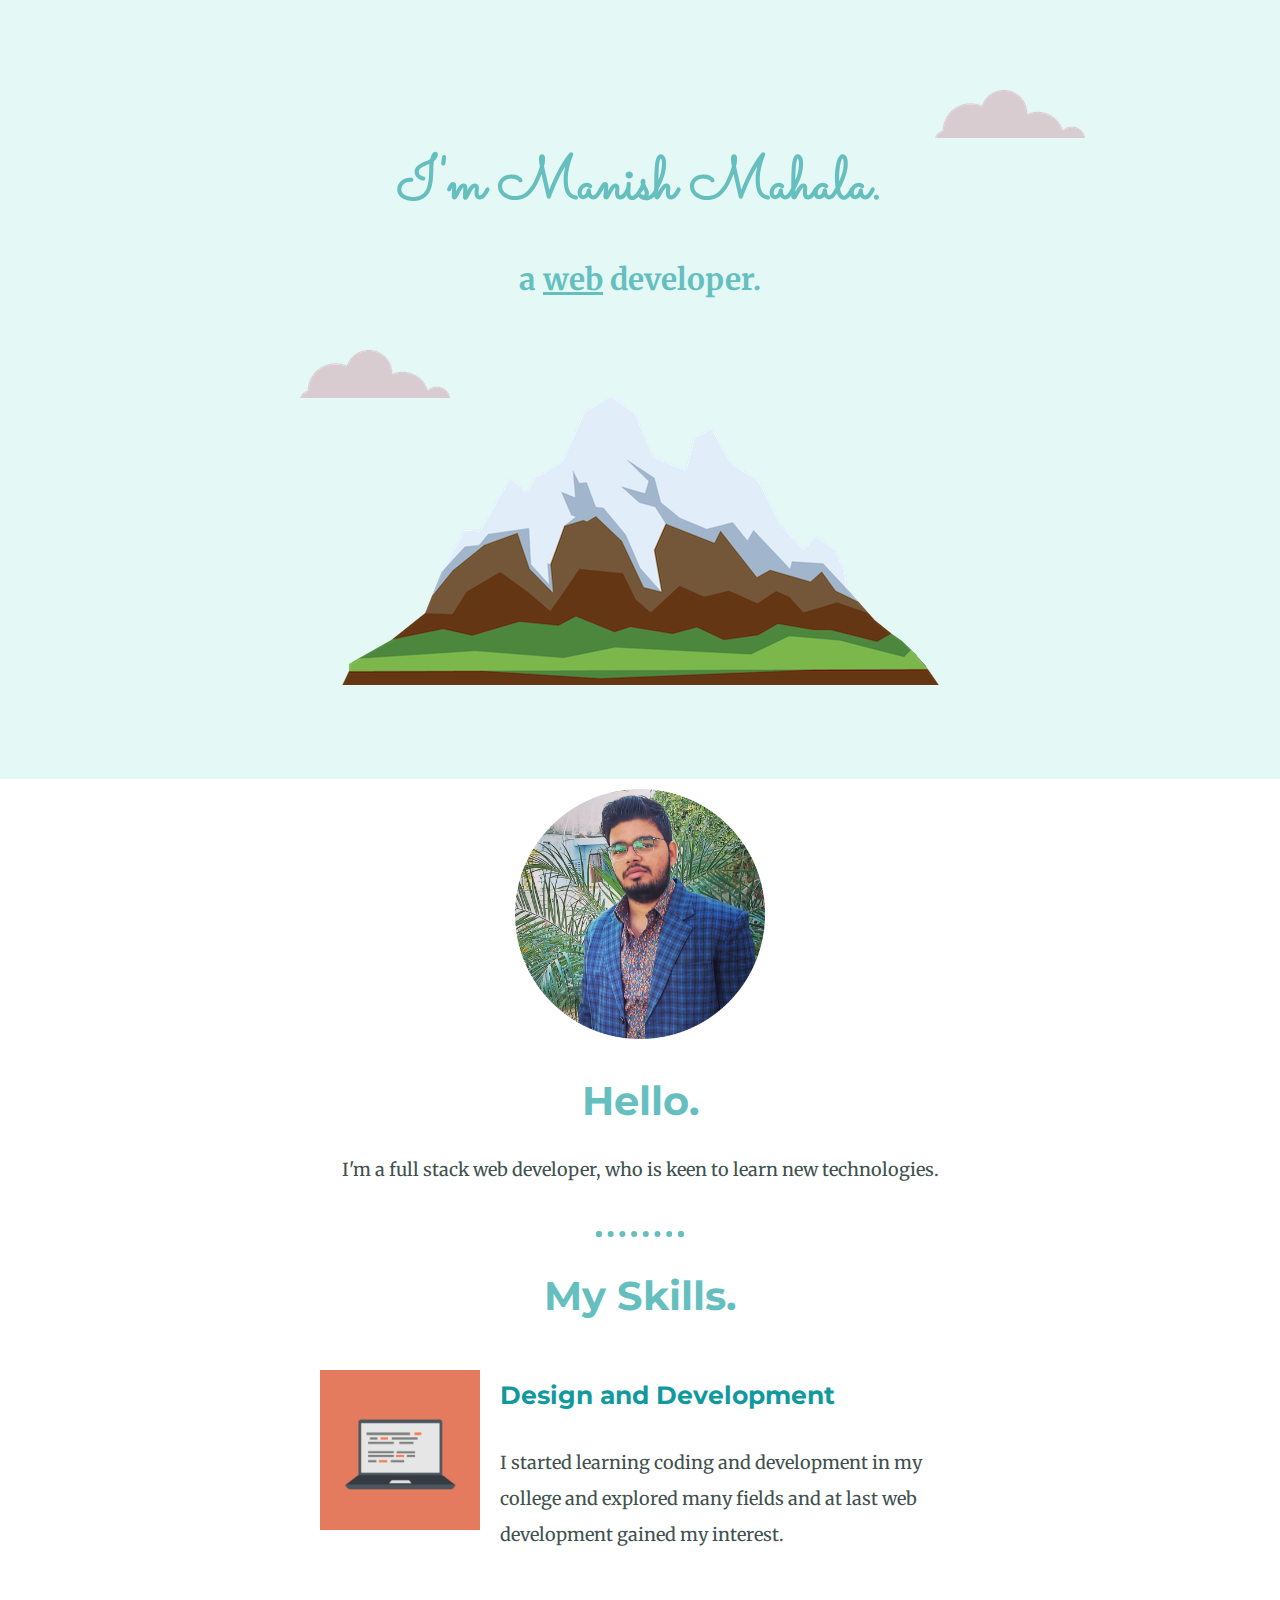
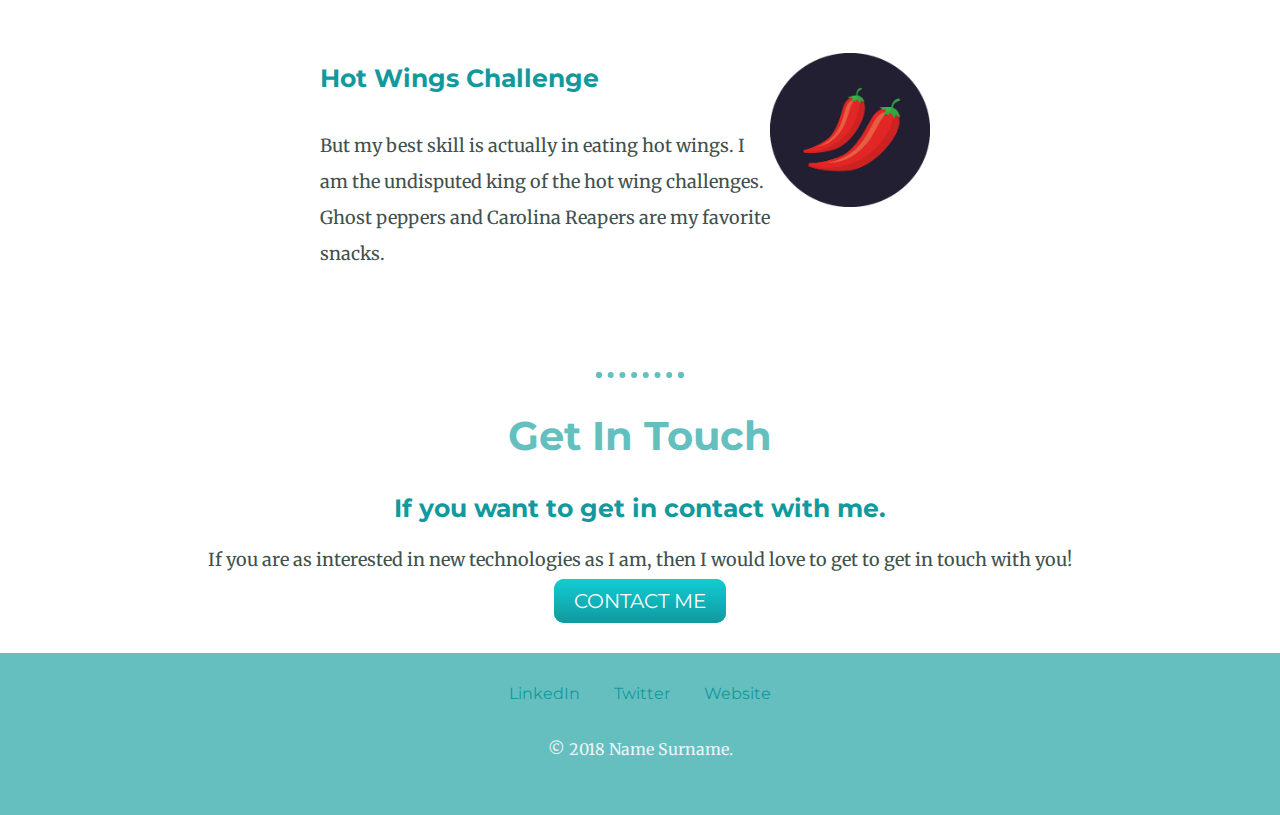
<file: index.html>
<!DOCTYPE html>
<html lang="en">
<head>
    <meta charset="UTF-8">
    <link rel="icon" href="monu.ico">
    <meta http-equiv="X-UA-Compatible" content="IE=edge">
    <meta name="viewport" content="width=device-width, initial-scale=1.0">
    <title>Manish Mahala</title>
    <link rel="stylesheet" href="css/style.css">
<link href="https://fonts.googleapis.com/css2?family=Merriweather:ital,wght@1,300&family=Montserrat:wght@300&family=Sacramento&display=swap" rel="stylesheet">
   
</head>
<body>
    <div class="top-container">
        <img class="top-cloud" src="images/cloud.png" alt="">
        <h1>I'm Manish Mahala.</h1>
        <p><b> a <span>web</span> developer.</b></p>
        <img class="bottom-cloud" src="images/cloud.png" alt="">
        <img src="images/mountain.png" alt="">
    </div>
    <div class="middle-container">
        <div class="profile">
          <img src="images/Manish.png" width="250" alt="">
          <h2> Hello.</h2>
          <p>I'm a full stack web developer, who is keen to learn new technologies.</p>
        </div>
        <hr>
        <div class="skills">
          <h2> My Skills. </h2>
          <div class="skill-row">
            <img class="computer-img" src="images/computer.png" alt="">
            <h3>Design and Development</h3>
            <p>I started learning coding and development in my college and explored many fields and at last web development gained my interest. </p>
          </div>
          <div class="skill-row">
            <img class="chillie-img" src="images/chillies.png" alt="">
            <h3>Hot Wings Challenge</h3>
            <p>But my best skill is actually in eating hot wings. I am the undisputed king of the hot wing challenges. Ghost peppers and Carolina Reapers are my favorite snacks.</p>
          </div>
        </div>
        <hr>
        <div class="contact-me">
          <h2>Get In Touch</h2>
          <h3>If you want to get in contact with me.</h3>
          <p>If you are as interested in new technologies as I am, then I would love to get to get in touch with you!</p>
          <a class="btn" href="contact-me.html">CONTACT ME</a>
        </div>
      </div>
      
      
      <div class="bottom-container">
        <a class="footer-link" href="https://www.linkedin.com/">LinkedIn</a>
        <a class="footer-link" href="https://twitter.com/">Twitter</a>
        <a class="footer-link" href="https://www.appbrewery.co/">Website</a>
        <p>© 2018 Name Surname.</p>
      </div>
      
</body>
</html>
</file>
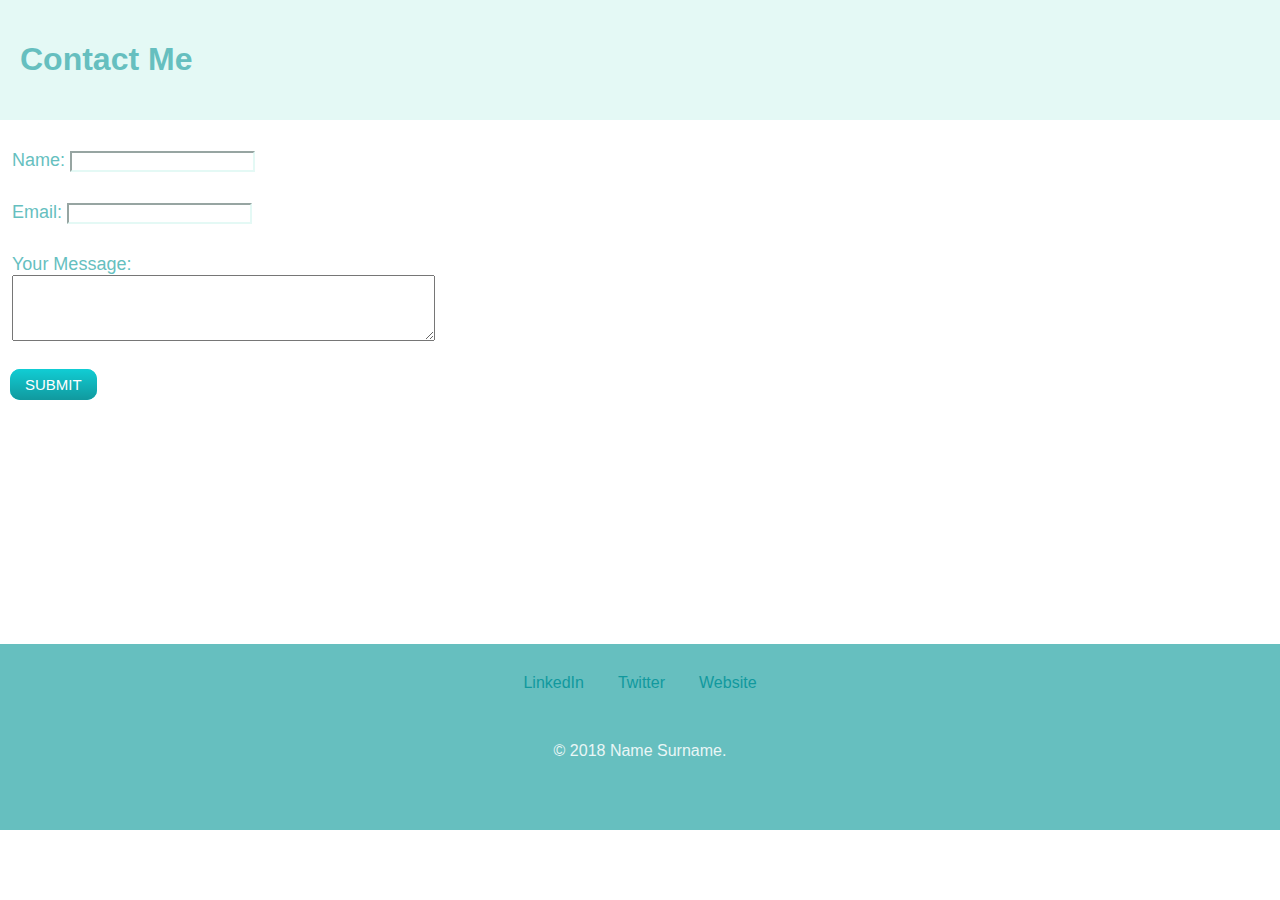
<file: contact-me.html>
<!DOCTYPE html>
<html lang="en">
<head>
    <link rel="icon" href="monu.ico">
    <meta charset="UTF-8">
    <meta http-equiv="X-UA-Compatible" content="IE=edge">
    <meta name="viewport" content="width=device-width, initial-scale=1.0">
    <title>Contact Me</title>
    <link rel="stylesheet" href="contact-me.css">
</head>
<body>
    <Div class="navbar">
        <h1>Contact Me</h1>
    </Div>
    <div class="middle-container">
        <p>Name: <input type="text"></p>
        <p>Email: <input type="email"></p>
        <p>Your Message: <br> <textarea rows="4" cols="50" name="comment" form="usrform"></textarea></p>
     </div>
     <a class="btn" href="index.html">SUBMIT</a>

<div class="bottom-container">
    <a class="footer-link" href="https://www.linkedin.com/">LinkedIn</a>
    <a class="footer-link" href="https://twitter.com/">Twitter</a>
    <a class="footer-link" href="https://www.appbrewery.co/">Website</a>
    <p>© 2018 Name Surname.</p>
  </div>
</body>
</html>
</file>
<file: css/style.css>
.top-container{
    padding: 90px;
    background-color: #E4F9F5;
}
.top-container p{
    font-size: 30px;
    color: #66BFBF;
    font-weight: normal;
}
body{
    color: #40514E;
    margin: 0px;
    padding: 0px;
    text-align: center;
    font-family: 'Merriweather', serif;
}
h1{
    color: #66BFBF;
    font-size: 60px;
    margin: 0px;
    font-family: 'Sacramento', cursive;
}
h2{
    font-size: 40px;
    color: #66BFBF;
    font-family: 'Montserrat', sans-serif;
}
h3{
    font-size: 25px;
    color: #11999E;
    font-family: 'Montserrat', sans-serif;
}
.skill-row{
    width: 50%;
    margin: 50px auto 100px auto;
    line-height: 2;
    text-align: left;
}
hr{
    border: dotted #66BFBF 6px;
    border-bottom: none;
    width: 6%;
    margin: 15px auto;
}
p{
    font-size: large;
}
.profile p{
    margin-bottom: 50px;
}
.top-cloud{
    position: relative;
    left: 370px;
    top: 0px;
}
.bottom-cloud{
    position: absolute;
    left: 300px;
    top: 350px;
}
span{
    text-decoration: underline;
}
.middle-container{
    margin-top: 10px;
}
.computer-img{
    width: 25%;
    float: left;
    margin-right: 20px;
}
.chillie-img{
    width: 25%;
    float: right;
    margin-right: 30px; 
}
.btn {
    background: #11cdd4;
    background-image: -webkit-linear-gradient(top, #11cdd4, #11999e);
    background-image: -moz-linear-gradient(top, #11cdd4, #11999e);
    background-image: -ms-linear-gradient(top, #11cdd4, #11999e);
    background-image: -o-linear-gradient(top, #11cdd4, #11999e);
    background-image: linear-gradient(to bottom, #11cdd4, #11999e);
    -webkit-border-radius: 10;
    -moz-border-radius: 10;
    border-radius: 10px;
    font-family: 'Montserrat', sans-serif;
    color: #ffffff;
    font-size: 20px;
    padding: 10px 20px 10px 20px;
    text-decoration: none;
  }
  
  .btn:hover {
    background: #30e3cb;
    background-image: -webkit-linear-gradient(top, #30e3cb, #2bc4ad);
    background-image: -moz-linear-gradient(top, #30e3cb, #2bc4ad);
    background-image: -ms-linear-gradient(top, #30e3cb, #2bc4ad);
    background-image: -o-linear-gradient(top, #30e3cb, #2bc4ad);
    background-image: linear-gradient(to bottom, #30e3cb, #2bc4ad);
    text-decoration: none;
  }
  .bottom-container{
      margin-top: 40px;
      padding: 30px 0 20px;
      background-color: #66BFBF;
  }
  a{
      color: #11999E;
      font-family: 'Montserrat', sans-serif;
      padding: 15px;
      text-decoration: none;
  }
  a:hover{
      color: #EAF6F6;
  }
  .bottom-container p{
      color: #EAF6F6 ;
      font-size: 1rem;
      padding: 20px 0;
  }
</file>
<file: contact-me.css>
body{
    margin: 0px;
}
.navbar{
    background-color: #E4F9F5;
    padding: 20px;
    font-family: 'Montserrat', sans-serif;
    color: #66BFBF;
}
p{
    font-size: large;
    color: #66BFBF;
    margin: 30px 12px;
    font-family: 'Montserrat', sans-serif;
}
input{
    border-color: #E4F9F5;
}
.btn {
    background: #11cdd4;
    background-image: -webkit-linear-gradient(top, #11cdd4, #11999e);
    background-image: -moz-linear-gradient(top, #11cdd4, #11999e);
    background-image: -ms-linear-gradient(top, #11cdd4, #11999e);
    background-image: -o-linear-gradient(top, #11cdd4, #11999e);
    background-image: linear-gradient(to bottom, #11cdd4, #11999e);
    -webkit-border-radius: 10;
    -moz-border-radius: 10;
    border-radius: 10px;
    font-family: 'Montserrat', sans-serif;
    color: #ffffff;
    margin-left: 10px;
    margin: 100px 500px 600px 10px;
    font-size: 15px;
    padding: 7px 15px 7px 15px;
    text-decoration: none;
  }
  
  .btn:hover {
    background: #30e3cb;
    background-image: -webkit-linear-gradient(top, #30e3cb, #2bc4ad);
    background-image: -moz-linear-gradient(top, #30e3cb, #2bc4ad);
    background-image: -ms-linear-gradient(top, #30e3cb, #2bc4ad);
    background-image: -o-linear-gradient(top, #30e3cb, #2bc4ad);
    background-image: linear-gradient(to bottom, #30e3cb, #2bc4ad);
    text-decoration: none;
  }
.middle-container{
    margin-top: 20px;
}
.bottom-container{
    margin: 250px 0 0 0 ;
    padding: 30px 0 20px;
    background-color: #66BFBF;
    text-align: center;
}
.bottom-container p{
    color: #EAF6F6 ;
    font-size: 1rem;
    padding: 20px 0;
}
a{
    color: #11999E;
    font-family: 'Montserrat', sans-serif;
    padding: 15px;
    text-decoration: none;
}
a:hover{
    color: #EAF6F6;
}
</file>
